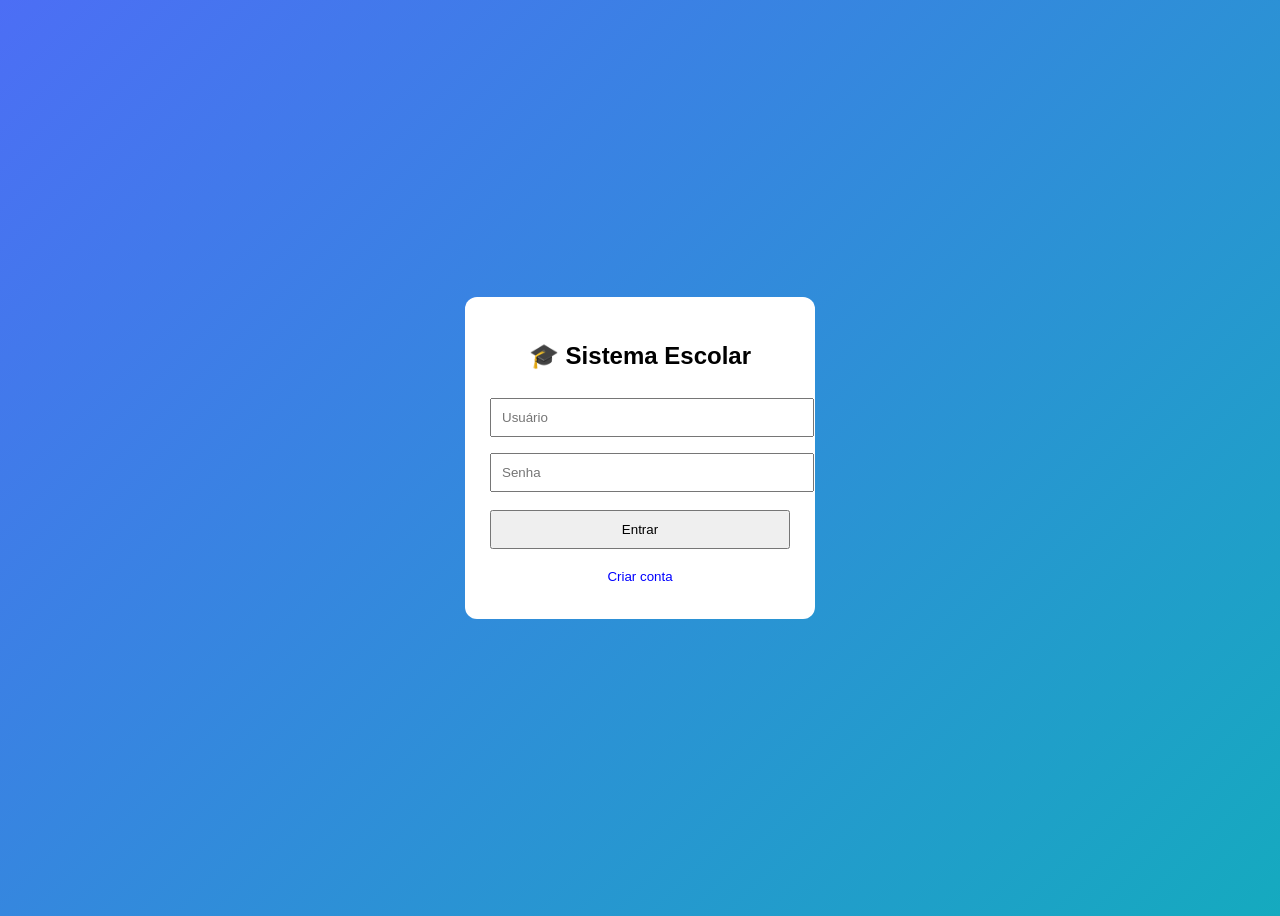
<file: index.html>
<!DOCTYPE html>
<html lang="pt-BR">
<head>
<meta charset="UTF-8">
<title>Sistema Escolar PRO</title>
<link rel="stylesheet" href="style.css">
</head>

<body>

<!-- LOGIN -->
<div class="container" id="login">
    <h2>🎓 Sistema Escolar</h2>

    <input type="text" id="loginUser" placeholder="Usuário">
    <input type="password" id="loginPass" placeholder="Senha">

    <button onclick="login()">Entrar</button>
    <button class="link-btn" onclick="mostrarCadastro()">Criar conta</button>
</div>

<!-- CADASTRO -->
<div class="container hidden" id="cadastro">
    <h2>Criar Conta</h2>

    <input type="text" id="newUser" placeholder="Usuário">
    <input type="password" id="newPass" placeholder="Senha">

    <select id="tipoUser">
        <option value="aluno">Aluno</option>
        <option value="professor">Professor</option>
    </select>

    <button onclick="cadastrar()">Cadastrar</button>
    <button class="link-btn" onclick="mostrarLogin()">Voltar</button>
</div>

<!-- SISTEMA -->
<div id="sistema" class="hidden">

    <div class="menu">
        <button onclick="mostrarPagina('home')">🏠 Home</button>
        <button onclick="mostrarPagina('notas')">📝 Notas</button>
        <button onclick="mostrarPagina('usuarios')">👥 Usuários</button>
        <button onclick="logout()">🚪 Sair</button>
    </div>

    <div class="content">

        <div id="home" class="page">
            <h2>Bem-vindo</h2>
            <p id="usuarioLogado"></p>
        </div>

        <div id="notas" class="page hidden">
            <h2>Notas</h2>
            <input type="text" id="novaNota" placeholder="Digite uma nota">
            <button onclick="addNota()">Adicionar</button>
            <ul id="listaNotas"></ul>
        </div>

        <div id="usuarios" class="page hidden">
            <h2>Usuários</h2>
            <ul id="listaUsuarios"></ul>
        </div>

    </div>
</div>

<script src="script.js"></script>
</body>
</html>
</file>
<file: style.css>
body {
    font-family: Arial;
    background: linear-gradient(135deg, #4c6ef5, #15aabf);
    height: 100vh;
    display: flex;
    justify-content: center;
    align-items: center;
}

.container {
    background: white;
    padding: 25px;
    border-radius: 12px;
    width: 300px;
    text-align: center;
}

input, select {
    width: 100%;
    margin: 8px 0;
    padding: 10px;
}

button {
    width: 100%;
    padding: 10px;
    margin-top: 10px;
    cursor: pointer;
}

.link-btn {
    background: none;
    border: none;
    color: blue;
}

.hidden {
    display: none;
}

#sistema {
    width: 100%;
}

.menu {
    background: #333;
    padding: 10px;
}

.menu button {
    margin: 5px;
    color: white;
    background: #555;
}

.page {
    padding: 20px;
}
#cadastro {
    background: #222;
    color: white;
}
</file>
